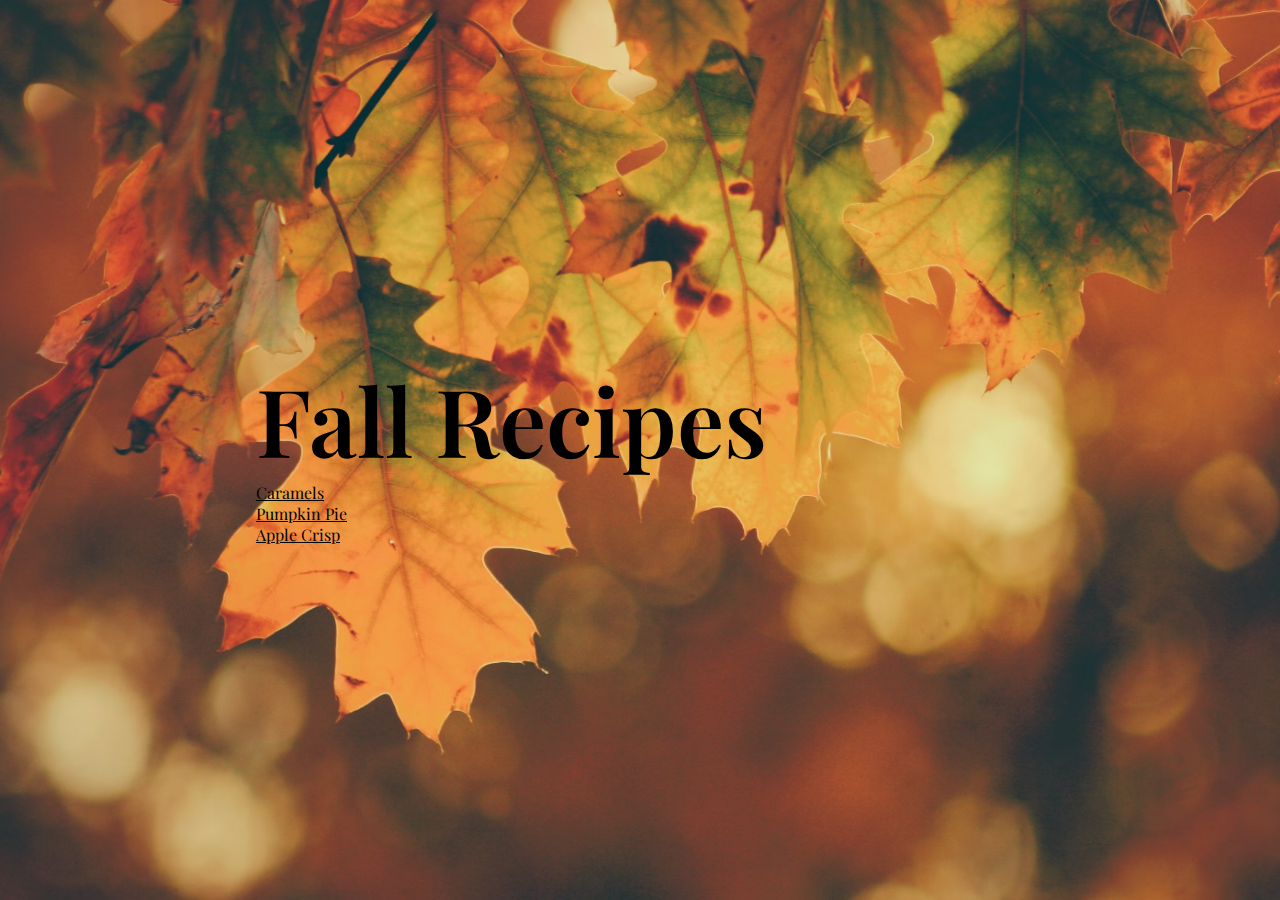
<file: index.html>
<!DOCTYPE html>
<html lang="en">
  <head>
    <meta charset="UTF-8" />
    <title>Fall Recipes</title>
    <link rel="stylesheet" type="text/css" href="styles.css" />
    <link rel="preconnect" href="https://fonts.googleapis.com" />
    <link rel="preconnect" href="https://fonts.gstatic.com" crossorigin />
    <link
      href="https://fonts.googleapis.com/css2?family=Playfair+Display:ital,wght@0,400;0,500;0,600;0,700;0,800;0,900;1,400;1,500;1,600;1,700;1,800;1,900&display=swap"
      rel="stylesheet"
    />
  </head>
  <body>
    <div id="page-container">
      <div>
        <h1>Fall Recipes</h1>
        <ul>
          <li><a href="recipes/caramels.html">Caramels</a></li>
          <li><a href="recipes/pumpkin_pie.html">Pumpkin Pie</a></li>
          <li><a href="recipes/apple_crisp.html">Apple Crisp</a></li>
        </ul>
      </div>
    </div>
  </body>
</html>
</file>
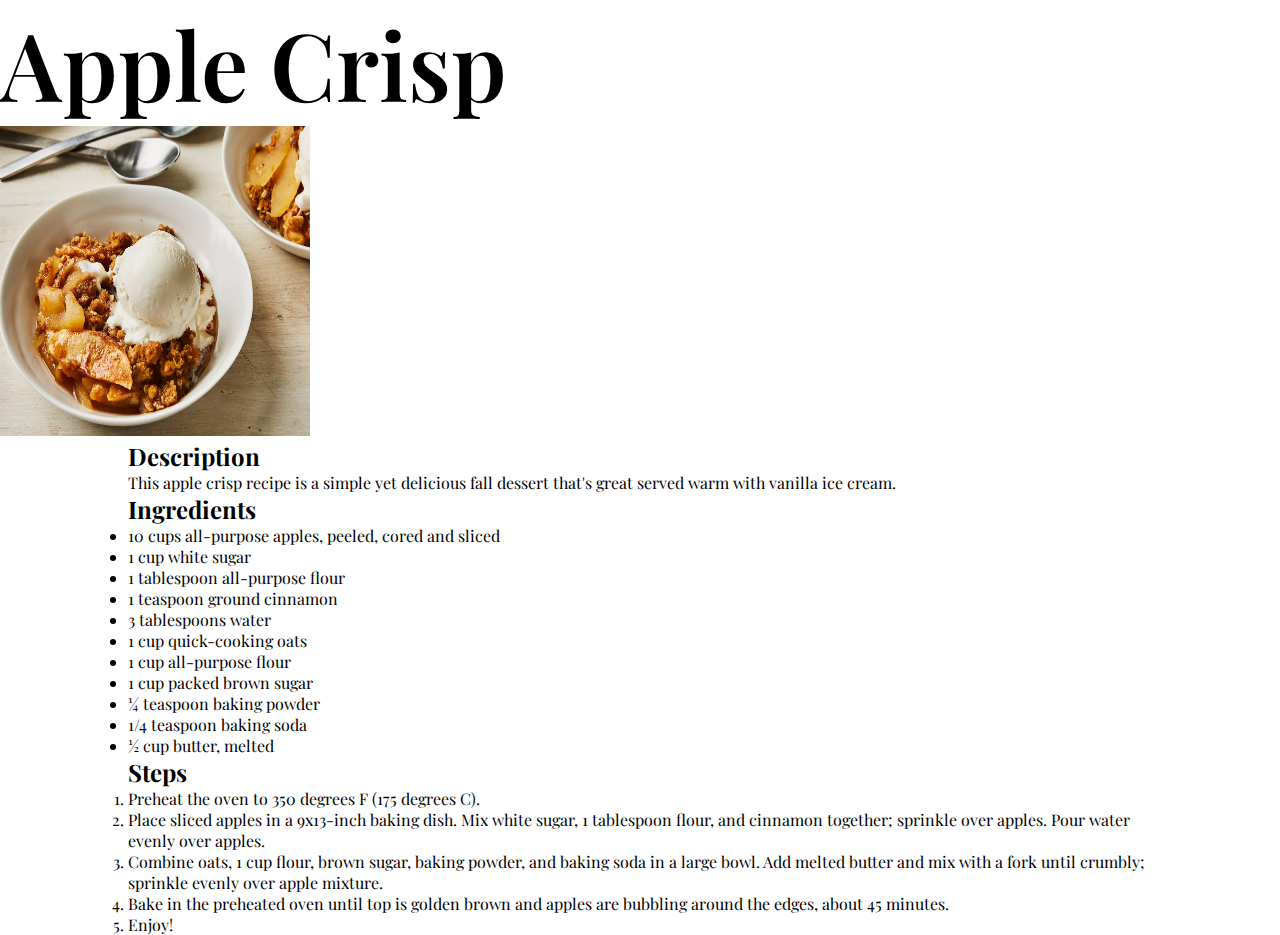
<file: recipes/apple_crisp.html>
<!DOCTYPE html>
<html lang="en">
  <head>
    <meta charset="UTF-8" />
    <title>Apple Crisp</title>
    <link rel="stylesheet" type="text/css" href="../styles.css" />
    <link rel="preconnect" href="https://fonts.googleapis.com" />
    <link rel="preconnect" href="https://fonts.gstatic.com" crossorigin />
    <link
      href="https://fonts.googleapis.com/css2?family=Playfair+Display:ital,wght@0,400;0,500;0,600;0,700;0,800;0,900;1,400;1,500;1,600;1,700;1,800;1,900&display=swap"
      rel="stylesheet"
    />
  </head>
  <body id="recipe-container">
    <h1>Apple Crisp</h1>
    <img src="./apple_crisp.jpg" alt="Apple Crisp" height="310" width="310" />
    <div class="page-container">
    <h2>Description</h2>
    <p>
      This apple crisp recipe is a simple yet delicious fall dessert that's
      great served warm with vanilla ice cream.
    </p>
    <h2>Ingredients</h2>
    <ul>
      <li>10 cups all-purpose apples, peeled, cored and sliced</li>
      <li>1 cup white sugar</li>
      <li>1 tablespoon all-purpose flour</li>
      <li>1 teaspoon ground cinnamon</li>
      <li>3 tablespoons water</li>
      <li>1 cup quick-cooking oats</li>
      <li>1 cup all-purpose flour</li>
      <li>1 cup packed brown sugar</li>
      <li>¼ teaspoon baking powder</li>
      <li>1/4 teaspoon baking soda</li>
      <li>½ cup butter, melted</li>
    </ul>
    <h2>Steps</h2>
    <ol>
      <li>Preheat the oven to 350 degrees F (175 degrees C).</li>
      <li>
        Place sliced apples in a 9x13-inch baking dish. Mix white sugar, 1
        tablespoon flour, and cinnamon together; sprinkle over apples. Pour
        water evenly over apples.
      </li>
      <li>
        Combine oats, 1 cup flour, brown sugar, baking powder, and baking soda
        in a large bowl. Add melted butter and mix with a fork until crumbly;
        sprinkle evenly over apple mixture.
      </li>
      <li>
        Bake in the preheated oven until top is golden brown and apples are
        bubbling around the edges, about 45 minutes.
      </li>
      <li>Enjoy!</li>
    </ol>
  </body>
</div>
</html>
</file>
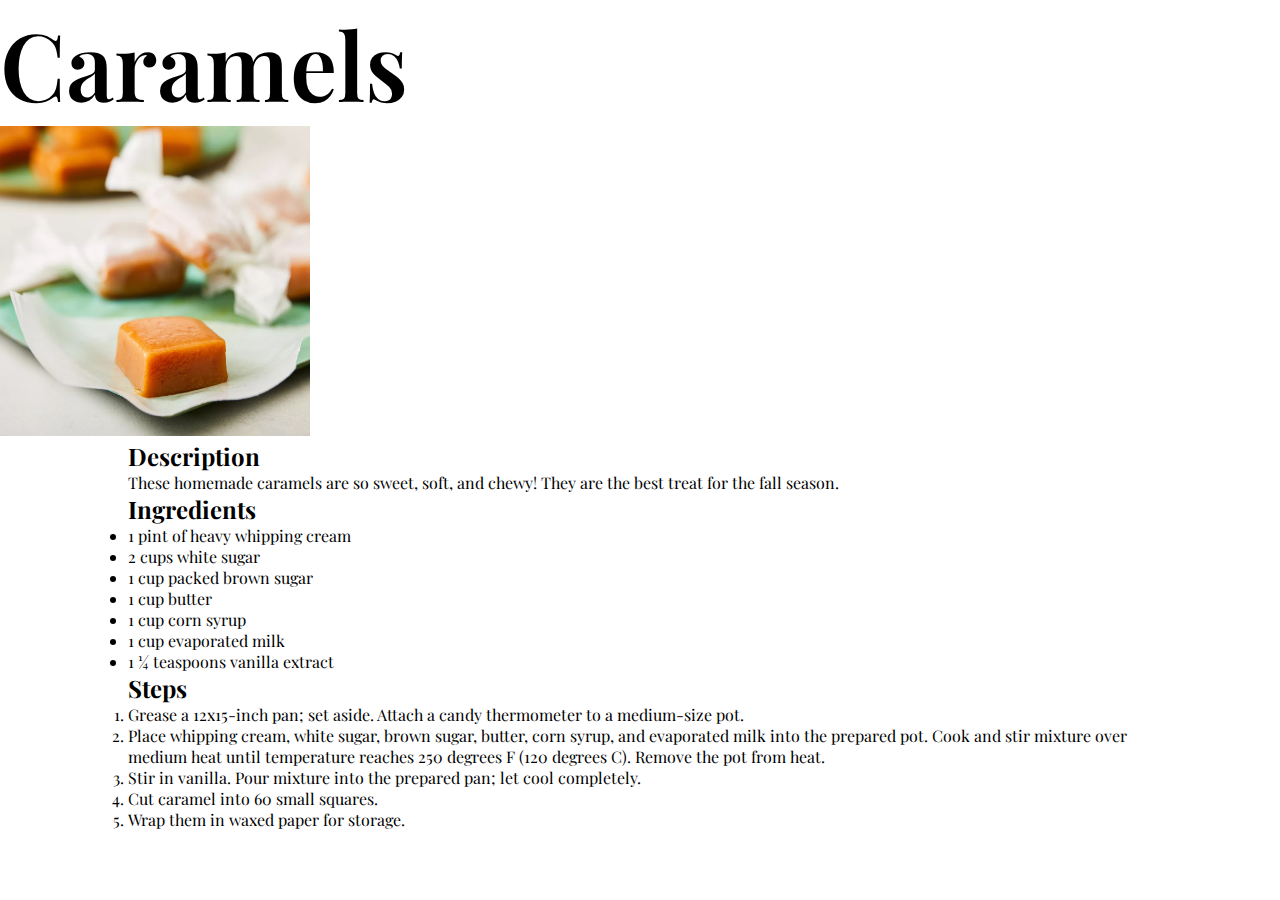
<file: recipes/caramels.html>
<!DOCTYPE html>
<html lang="en">
  <head>
    <meta charset="UTF-8" />
    <title>Caramels Recipe</title>
    <link rel="stylesheet" type="text/css" href="../styles.css" />
    <link rel="preconnect" href="https://fonts.googleapis.com" />
    <link rel="preconnect" href="https://fonts.gstatic.com" crossorigin />
    <link
      href="https://fonts.googleapis.com/css2?family=Playfair+Display:ital,wght@0,400;0,500;0,600;0,700;0,800;0,900;1,400;1,500;1,600;1,700;1,800;1,900&display=swap"
      rel="stylesheet"
    />
  </head>
  <body id="recipe-container">
    <h1>Caramels</h1>
    <img src="./caramels.jpg" alt="Caramels" height="310" width="310" />
    <div class=page-container >
    <h2>Description</h2>
    <p>
      These homemade caramels are so sweet, soft, and chewy! They are the best
      treat for the fall season.
    </p>
    <h2>Ingredients</h2>
    <ul>
      <li>1 pint of heavy whipping cream</li>
      <li>2 cups white sugar</li>
      <li>1 cup packed brown sugar</li>
      <li>1 cup butter</li>
      <li>1 cup corn syrup</li>
      <li>1 cup evaporated milk</li>
      <li>1 ¼ teaspoons vanilla extract</li>
    </ul>
    <h2>Steps</h2>
    <ol>
      <li>
        Grease a 12x15-inch pan; set aside. Attach a candy thermometer to a
        medium-size pot.
      </li>
      <li>
        Place whipping cream, white sugar, brown sugar, butter, corn syrup, and
        evaporated milk into the prepared pot. Cook and stir mixture over medium
        heat until temperature reaches 250 degrees F (120 degrees C). Remove the
        pot from heat.
      </li>
      <li>
        Stir in vanilla. Pour mixture into the prepared pan; let cool
        completely.
      </li>
      <li>Cut caramel into 60 small squares.</li>
      <li>Wrap them in waxed paper for storage.</li>
    </ol>
  </body>
</div>
</html>
</file>
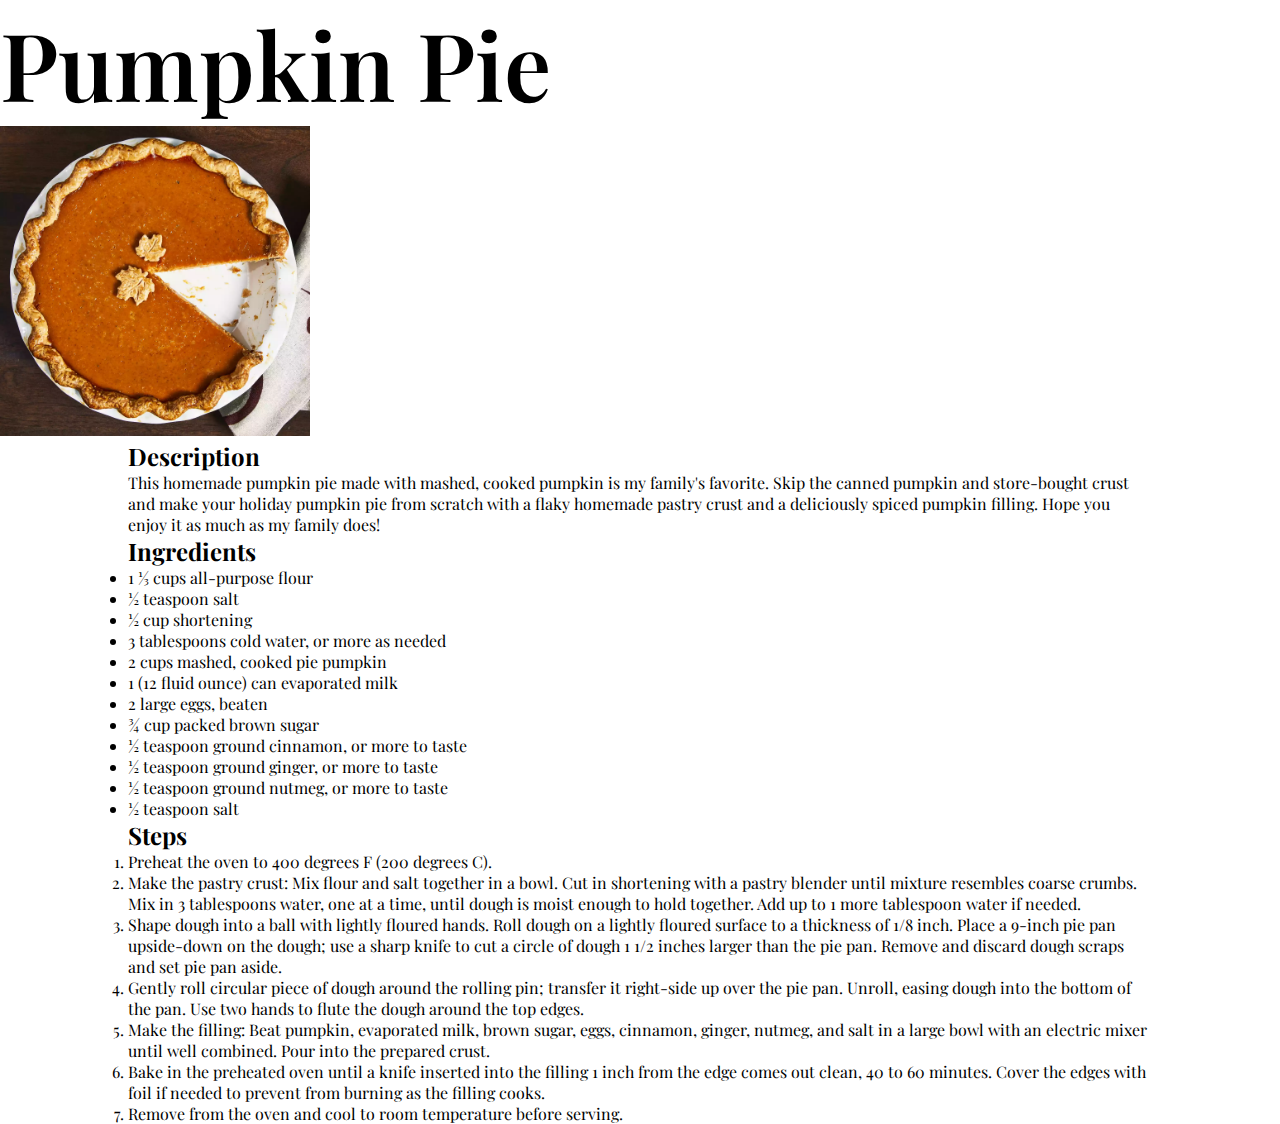
<file: recipes/pumpkin_pie.html>
<!DOCTYPE html>
<html lang="en">
  <head>
    <meta charset="UTF-8" />
    <title>Pumpkin Pie</title>
    <link rel="stylesheet" type="text/css" href="../styles.css" />
    <link rel="preconnect" href="https://fonts.googleapis.com" />
    <link rel="preconnect" href="https://fonts.gstatic.com" crossorigin />
    <link
      href="https://fonts.googleapis.com/css2?family=Playfair+Display:ital,wght@0,400;0,500;0,600;0,700;0,800;0,900;1,400;1,500;1,600;1,700;1,800;1,900&display=swap"
      rel="stylesheet"
    />
  </head>
  <body id="recipe-container">
    <h1>Pumpkin Pie</h1>
    <img src="./pumpkin_pie.jpg" alt="Pumpkin Pie" height="310" width="310" />
    <div class="page-container">
    <h2>Description</h2>
    <p>
      This homemade pumpkin pie made with mashed, cooked pumpkin is my family's
      favorite. Skip the canned pumpkin and store-bought crust and make your
      holiday pumpkin pie from scratch with a flaky homemade pastry crust and a
      deliciously spiced pumpkin filling. Hope you enjoy it as much as my family
      does!
    </p>
    <h2>Ingredients</h2>
    <ul>
      <li>1 ⅓ cups all-purpose flour</li>
      <li>½ teaspoon salt</li>
      <li>½ cup shortening</li>
      <li>3 tablespoons cold water, or more as needed</li>
      <li>2 cups mashed, cooked pie pumpkin</li>
      <li>1 (12 fluid ounce) can evaporated milk</li>
      <li>2 large eggs, beaten</li>
      <li>¾ cup packed brown sugar</li>
      <li>½ teaspoon ground cinnamon, or more to taste</li>
      <li>½ teaspoon ground ginger, or more to taste</li>
      <li>½ teaspoon ground nutmeg, or more to taste</li>
      <li>½ teaspoon salt</li>
    </ul>
    <h2>Steps</h2>
    <ol>
      <li>Preheat the oven to 400 degrees F (200 degrees C).</li>
      <li>
        Make the pastry crust: Mix flour and salt together in a bowl. Cut in
        shortening with a pastry blender until mixture resembles coarse crumbs.
        Mix in 3 tablespoons water, one at a time, until dough is moist enough
        to hold together. Add up to 1 more tablespoon water if needed.
      </li>
      <li>
        Shape dough into a ball with lightly floured hands. Roll dough on a
        lightly floured surface to a thickness of 1/8 inch. Place a 9-inch pie
        pan upside-down on the dough; use a sharp knife to cut a circle of dough
        1 1/2 inches larger than the pie pan. Remove and discard dough scraps
        and set pie pan aside.
      </li>
      <li>
        Gently roll circular piece of dough around the rolling pin; transfer it
        right-side up over the pie pan. Unroll, easing dough into the bottom of
        the pan. Use two hands to flute the dough around the top edges.
      </li>
      <li>
        Make the filling: Beat pumpkin, evaporated milk, brown sugar, eggs,
        cinnamon, ginger, nutmeg, and salt in a large bowl with an electric
        mixer until well combined. Pour into the prepared crust.
      </li>
      <li>
        Bake in the preheated oven until a knife inserted into the filling 1
        inch from the edge comes out clean, 40 to 60 minutes. Cover the edges
        with foil if needed to prevent from burning as the filling cooks.
      </li>
      <li>Remove from the oven and cool to room temperature before serving.</li>
    </ol>
  </body>
</div>
</html>
</file>
<file: styles.css>
* {
  box-sizing: border-box;
  font-family: "Playfair Display", Cochin, Georgia, Times, "Times New Roman",
    serif;
  margin: 0;
}

h1 {
  font-weight: 600;
  font-size: 94px;
}

ul,
ol {
  padding: 0;
}
a {
  color: black;
}

/* ===== HOMEPAGE STYLES ===== */
#page-container {
  margin: 0;
  background-image: url("/recipes/leaves.jpg");
  background-size: cover;
  height: 100vh;
  width: 100%;
}

#page-container > div {
  max-width: 60%;
  height: 100%;
  margin: auto;
  display: flex;
  flex-direction: column;
  justify-content: center;
}

#page-container ul {
  display: flex;
  flex-direction: column;
}

#page-container li {
  display: inline-block;
  list-style: none;
}

#page-container li:hover {
  transform: translate(2px, 0);
}

/* ===== RECIPE PAGE STYLES ===== */
.page-container {
  max-width: 80%;
  margin: auto;
}
</file>
